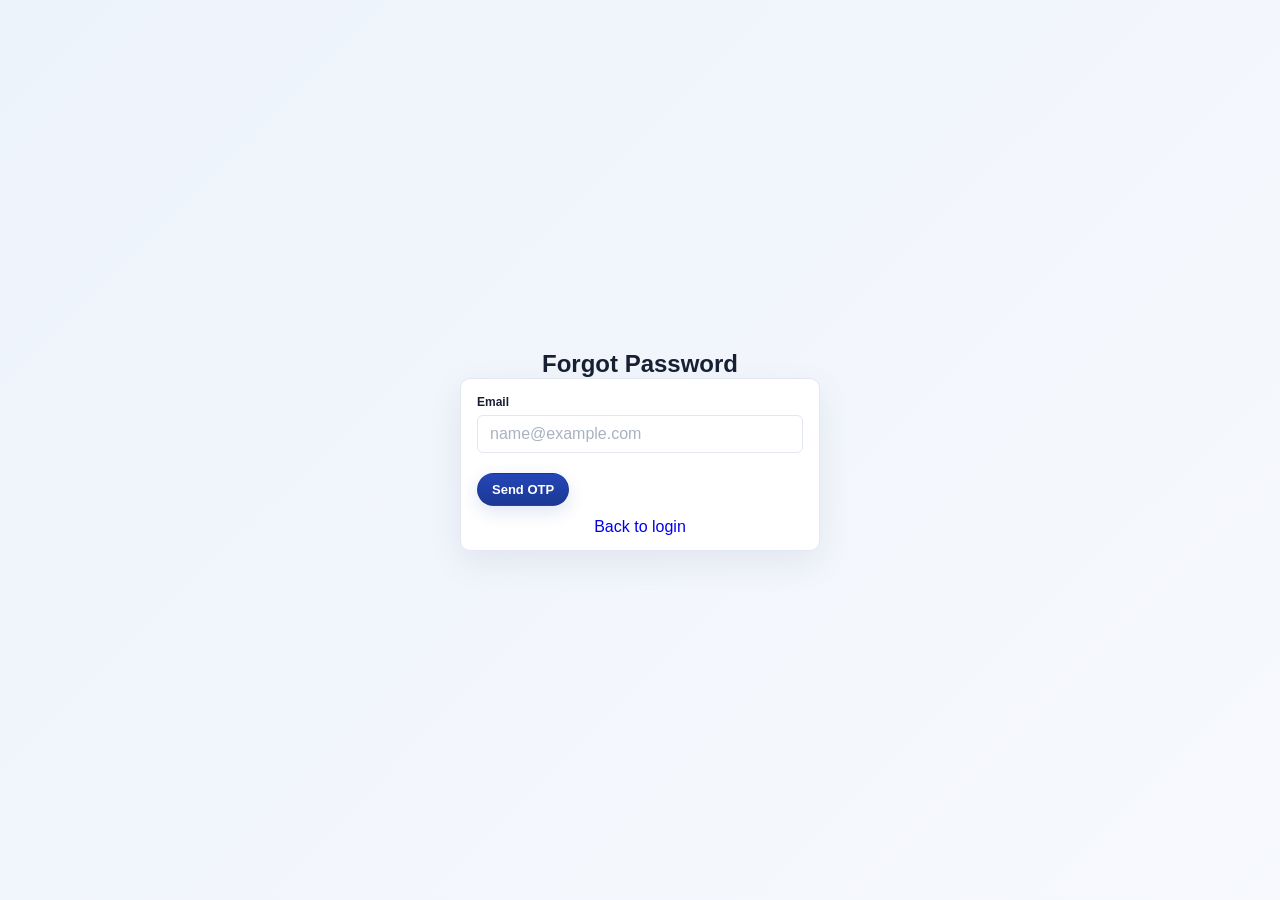
<file: web/forgot-password.html>
<!DOCTYPE html>
<html lang="en">
<head>
    <meta charset="UTF-8">
    <meta name="viewport" content="width=device-width, initial-scale=1.0">
    <title>Forgot Password</title>
    <link rel="stylesheet" href="css/variables.css">
    <link rel="stylesheet" href="css/base.css">
    <link rel="stylesheet" href="css/components.css">
    <link rel="stylesheet" href="css/login.css">
</head>
<body>
    <div class="app-shell">
        <div class="login-wrapper">
            <h2>Forgot Password</h2>
            <div class="card login-card">
                <div class="form-group">
                    <label class="form-label" for="email">Email</label>
                    <input type="email" id="email" class="form-input" placeholder="name@example.com">
                </div>

                <button class="btn btn-primary form-action-btn" onclick="requestOtp()">Send OTP</button>
                <div id="message" class="info-message" style="margin-top:8px"></div>
                <div id="continueWrap" style="margin-top:8px; display:none; text-align:center;">
                    <a id="continueLink" href="reset-password.html">Continue to reset form</a>
                </div>
                <div style="margin-top:12px; text-align:center">
                    <a href="index.html?ts=0" id="backToLoginLink">Back to login</a>
                </div>
            </div>
        </div>
    </div>

    <script src="js/session.js"></script>
    <script src="js/forgot-password.js"></script>
</body>
</html>
</file>
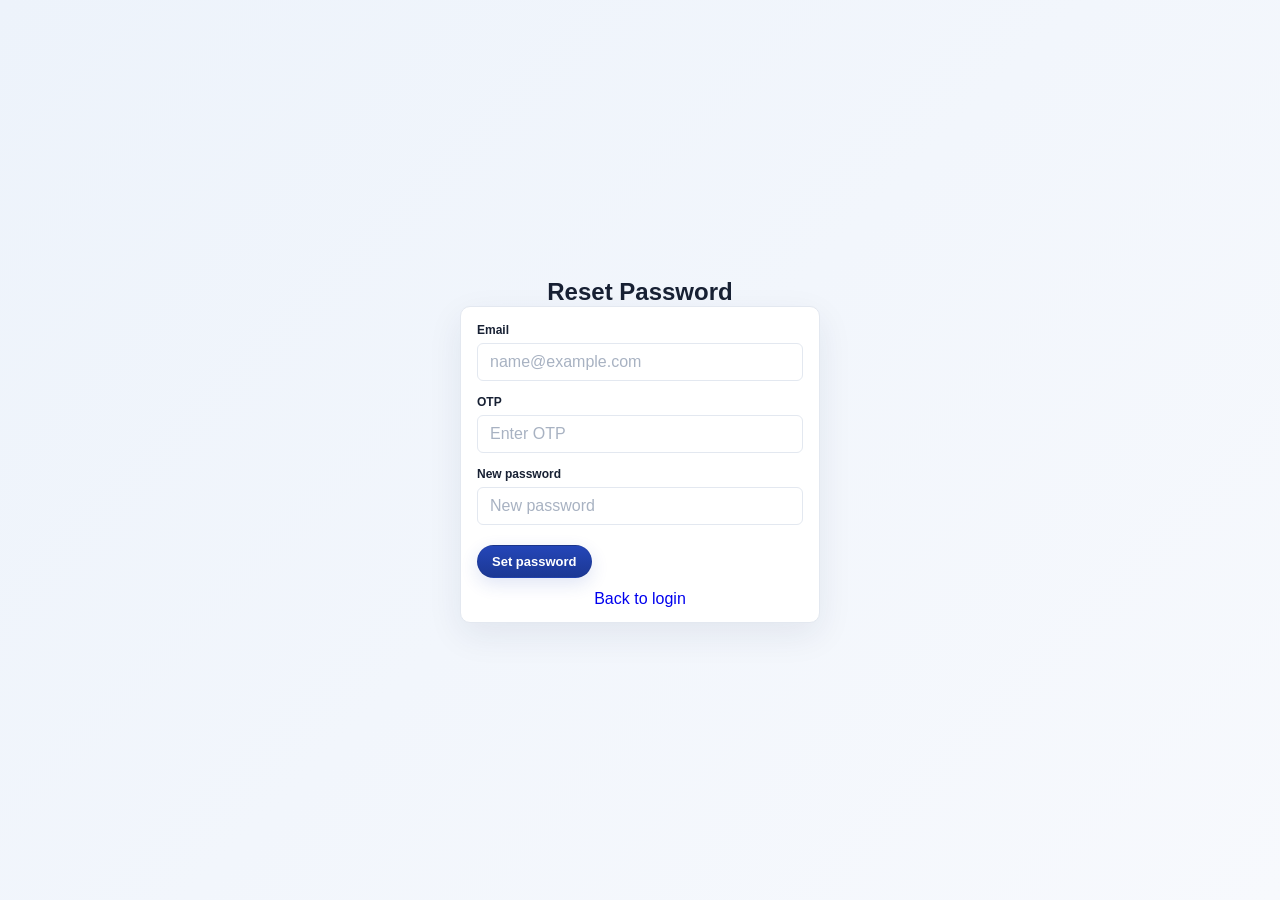
<file: web/reset-password.html>
<!DOCTYPE html>
<html lang="en">
<head>
    <meta charset="UTF-8">
    <meta name="viewport" content="width=device-width, initial-scale=1.0">
    <title>Reset Password</title>
    <link rel="stylesheet" href="css/variables.css">
    <link rel="stylesheet" href="css/base.css">
    <link rel="stylesheet" href="css/components.css">
    <link rel="stylesheet" href="css/login.css">
</head>
<body>
    <div class="app-shell">
        <div class="login-wrapper">
            <h2>Reset Password</h2>
            <div class="card login-card">
                <div id="token-section" style="display:none">
                    <div class="form-group">
                        <label class="form-label">New password</label>
                        <input type="password" id="newPasswordToken" class="form-input" placeholder="New password">
                    </div>
                    <button class="btn btn-primary form-action-btn" onclick="resetWithToken()">Set password</button>
                </div>

                <div id="otp-section" style="display:none">
                    <div class="form-group">
                        <label class="form-label">Email</label>
                        <input type="email" id="emailOtp" class="form-input" placeholder="name@example.com">
                    </div>
                    <div class="form-group">
                        <label class="form-label">OTP</label>
                        <input type="text" id="otp" class="form-input" placeholder="Enter OTP">
                    </div>
                    <div class="form-group">
                        <label class="form-label">New password</label>
                        <input type="password" id="newPasswordOtp" class="form-input" placeholder="New password">
                    </div>
                    <button class="btn btn-primary form-action-btn" onclick="resetWithOtp()">Set password</button>
                </div>

                <div id="message" class="info-message" style="margin-top:8px"></div>
                <div style="margin-top:12px; text-align:center">
                    <a href="index.html?ts=0" id="backToLoginLink">Back to login</a>
                </div>
            </div>
        </div>
    </div>

    <script src="js/session.js"></script>
    <script src="js/reset-password.js"></script>
</body>
</html>
</file>
<file: web/css/variables.css>
:root {
    --color-primary: #2446b8;
    --color-primary-dark: #1c3894;
    --color-primary-soft: #dbe7ff;

    --color-bg-start: #edf3fb;
    --color-bg-end: #f7f9fd;

    --color-surface: #ffffff;
    --color-border: #e3e8f0;

    --color-text: #172033;
    --color-text-muted: #7a8699;
    --color-placeholder: #a8b2c2;

    --color-danger: #d92d20;

    --shadow-card: 0 12px 35px rgba(24, 39, 75, 0.08);

    --radius-sm: 6px;
    --radius-md: 10px;
    --radius-lg: 14px;

    --font-main: "Segoe UI", Tahoma, Geneva, Verdana, sans-serif;

    --transition-fast: 0.2s ease;
}
</file>
<file: web/css/base.css>
* {
    margin: 0;
    padding: 0;
    box-sizing: border-box;
}

html, body {
    width: 100%;
    height: 100%;
}

body {
    font-family: var(--font-main);
    color: var(--color-text);
    background: linear-gradient(135deg, var(--color-bg-start), var(--color-bg-end));
}

button,
input {
    font: inherit;
}

a {
    text-decoration: none;
}

.shared-notify-wrap {
    position: relative;
    display: inline-flex;
    align-items: center;
    gap: 8px;
}

.shared-notify-btn {
    width: 34px;
    height: 34px;
    border: 1px solid #dbe3ef;
    border-radius: 10px;
    background: #ffffff;
    color: #334155;
    display: inline-flex;
    align-items: center;
    justify-content: center;
    cursor: pointer;
    position: relative;
}

.shared-notify-btn:hover {
    background: #f8fafc;
}

.shared-notify-dot {
    position: absolute;
    top: 5px;
    right: 5px;
    width: 8px;
    height: 8px;
    border-radius: 999px;
    background: #ef4444;
    border: 1px solid #ffffff;
}

.shared-notify-menu {
    position: absolute;
    top: 42px;
    right: 0;
    width: 330px;
    max-height: 360px;
    overflow: hidden;
    background: #ffffff;
    border: 1px solid #e2e8f0;
    border-radius: 12px;
    box-shadow: 0 16px 36px rgba(15, 23, 42, 0.16);
    display: none;
    z-index: 130;
}

.shared-notify-menu.show {
    display: block;
}

.shared-notify-title {
    padding: 10px 12px;
    font-size: 11px;
    font-weight: 700;
    color: #0f172a;
    border-bottom: 1px solid #eef2f7;
}

.shared-notify-list {
    max-height: 260px;
    overflow-y: auto;
    padding: 6px;
    display: grid;
    gap: 6px;
}

.shared-notify-item {
    display: grid;
    gap: 2px;
    text-decoration: none;
    border: 1px solid #e5e7eb;
    border-radius: 10px;
    background: #ffffff;
    padding: 8px 9px;
}

.shared-notify-item strong {
    font-size: 11px;
    color: #0f172a;
}

.shared-notify-item span {
    font-size: 10px;
    color: #64748b;
}

.shared-notify-item:hover {
    border-color: #bfdbfe;
    background: #f8fbff;
}

.shared-notify-empty {
    font-size: 10px;
    color: #64748b;
    padding: 8px;
}

.shared-notify-link {
    display: block;
    padding: 9px 12px;
    border-top: 1px solid #eef2f7;
    font-size: 11px;
    font-weight: 600;
    color: #1d4ed8;
    text-decoration: none;
}

.shared-notify-link:hover {
    background: #f8fafc;
}
</file>
<file: web/css/components.css>
.app-shell {
    min-height: 100vh;
    display: flex;
    align-items: center;
    justify-content: center;
    padding: 24px;
}

.card {
    background: var(--color-surface);
    border: 1px solid var(--color-border);
    border-radius: var(--radius-md);
    box-shadow: var(--shadow-card);
}

.form-label {
    display: block;
    font-size: 12px;
    font-weight: 600;
    margin-bottom: 6px;
    color: var(--color-text);
}

.form-input {
    width: 100%;
    height: 38px;
    padding: 0 12px;
    border: 1px solid var(--color-border);
    border-radius: var(--radius-sm);
    outline: none;
    transition: var(--transition-fast);
    color: var(--color-text);
    background: #fff;
}

.form-input::placeholder {
    color: var(--color-placeholder);
}

.form-input:focus {
    border-color: var(--color-primary);
    box-shadow: 0 0 0 3px rgba(36, 70, 184, 0.10);
}

.btn {
    border: none;
    border-radius: var(--radius-sm);
    cursor: pointer;
    transition: var(--transition-fast);
    font-size: 12px;
    font-weight: 600;
}

.btn-primary {
    background: var(--color-primary);
    color: #fff;
}

.btn-primary:hover {
    background: var(--color-primary-dark);
}

.btn-outline {
    background: #fff;
    color: var(--color-text);
    border: 1px solid var(--color-border);
}

.btn-outline:hover {
    background: #f8fafc;
}

.error-message {
    min-height: 18px;
    margin-top: 8px;
    font-size: 12px;
    color: var(--color-danger);
}
</file>
<file: web/css/login.css>
.login-wrapper {
    width: 100%;
    max-width: 560px;
    text-align: center;
}

.brand-icon {
    width: 36px;
    height: 36px;
    margin: 0 auto 14px;
    border-radius: 8px;
    background: var(--color-primary);
    display: flex;
    align-items: center;
    justify-content: center;
    color: #fff;
    font-size: 15px;
    font-weight: bold;
}

.login-title {
    font-size: 18px;
    font-weight: 700;
    line-height: 1.35;
    margin-bottom: 2px;
}

.login-subtitle {
    font-size: 9px;
    color: var(--color-text-muted);
    text-transform: uppercase;
    letter-spacing: 0.7px;
    margin-bottom: 18px;
}

.login-card {
    width: 100%;
    max-width: 360px;
    margin: 0 auto;
    padding: 16px 16px 14px;
    text-align: left;
}

.form-group {
    margin-bottom: 14px;
}

.input-icon-wrap {
    position: relative;
}

.input-icon {
    position: absolute;
    left: 10px;
    top: 50%;
    transform: translateY(-50%);
    color: #b2bccb;
    font-size: 12px;
}

.input-with-icon {
    padding-left: 30px;
}

.login-btn {
    width: 100%;
    height: 36px;
    margin-top: 2px;
}

.login-actions {
    display: flex;
    justify-content: flex-end;
    margin-top: 12px;
}

.exit-btn {
    padding: 7px 12px;
    font-size: 11px;
}

.login-footer {
    margin-top: 16px;
    font-size: 9px;
    color: var(--color-text-muted);
}

/* Styles for small action buttons on forgot/reset password forms */
.form-action-btn {
    display: inline-block;
    padding: 8px 14px;
    font-size: 13px;
    font-weight: 700;
    border-radius: 999px;
    box-shadow: 0 6px 18px rgba(36, 70, 184, 0.14);
    border: 1px solid rgba(0,0,0,0.06);
    transition: transform 120ms ease, box-shadow 120ms ease, filter 120ms ease;
    margin-top: 6px;
}

.form-action-btn.btn-primary {
    background: linear-gradient(180deg, var(--color-primary) 0%, var(--color-primary-dark) 100%);
    color: #fff;
}

.form-action-btn:hover {
    transform: translateY(-1px);
    box-shadow: 0 10px 26px rgba(36, 70, 184, 0.18);
}

.form-action-btn:active {
    transform: translateY(0);
    box-shadow: 0 4px 12px rgba(36, 70, 184, 0.12);
}
</file>
